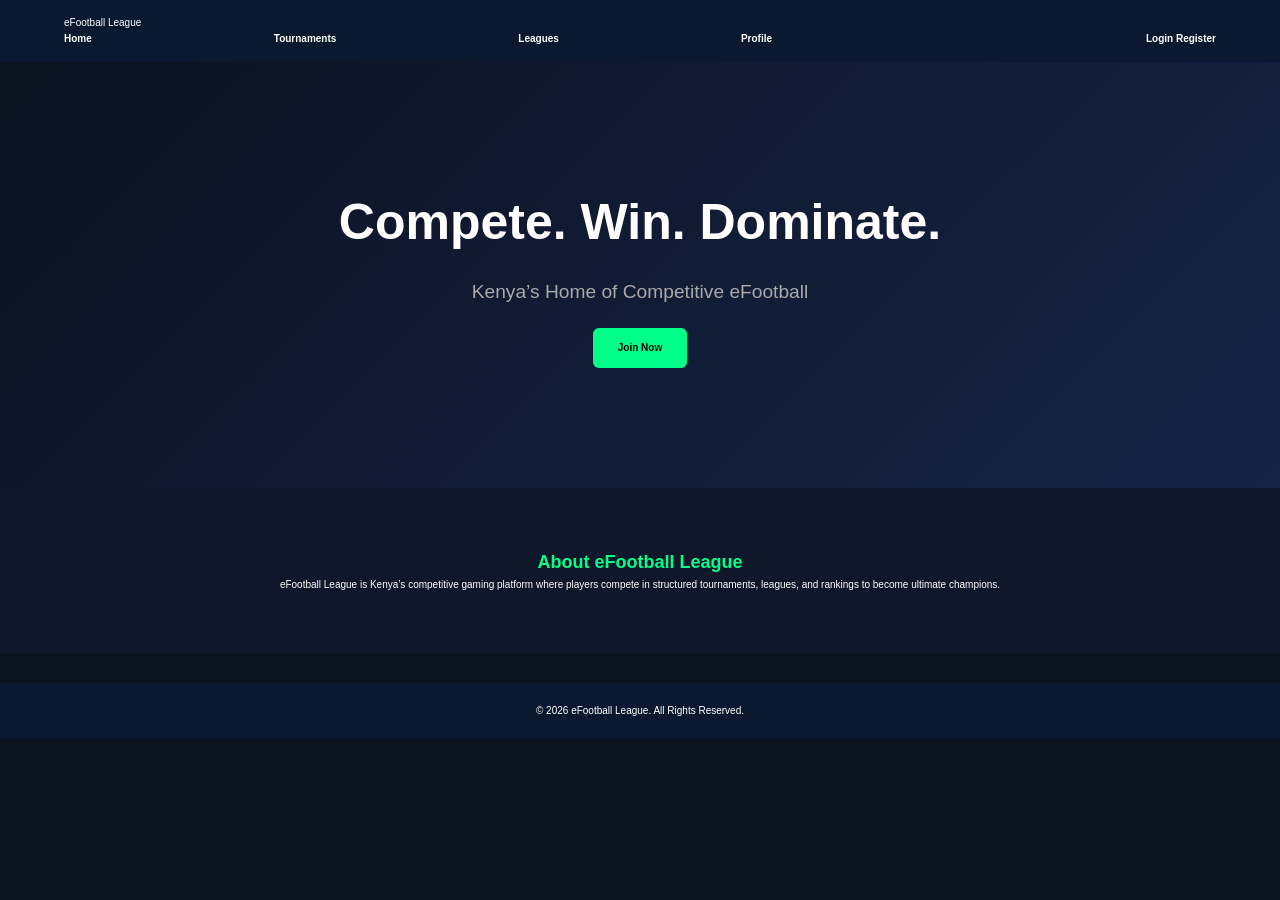
<file: index.html>
<!DOCTYPE html>
<html lang="en">

<head>
    <meta charset="UTF-8">
    <title>eFootball League</title>
    <link rel="stylesheet" href="style.css">

    <style>
        /* optional smooth hiding */
        #appFeatures {
            display: none;
        }
    </style>
</head>

<body>

<header>
    <div class="logo">eFootball League</div>

    <nav>
        <a href="index.html">Home</a>
        <a href="#">Tournaments</a>
        <a href="league-competition.html">Leagues</a>
        <a href="profile.html">Profile</a>

        <span id="userDisplay" style="color:#FFD700; margin-right:10px;"></span>

        <span id="authLinks">
            <a href="login.html">Login</a>
            <a href="register.html">Register</a>
        </span>

        <a href="#" id="logoutBtn" onclick="logout()" style="display:none;">Sign Out</a>
    </nav>
</header>

<!-- HERO -->
<section class="hero">
    <div class="hero-content">
        <h1>Compete. Win. Dominate.</h1>
        <p>Kenya’s Home of Competitive eFootball</p>

        <a href="register.html" class="btn" id="joinBtn">Join Now</a>

        <a href="dashboard.html" class="btn" id="dashboardBtn" style="display:none;">
            Dashboard
        </a>
    </div>
</section>

<!-- 🔒 FEATURES (HIDDEN UNTIL LOGIN) -->
<div id="appFeatures">

<section class="features">

    <div class="card">
        <h3>🔥 Knockout Tournaments</h3>
        <p>Single elimination battles where only the strongest survive.</p>
    </div>

    <a href="league-competition.html" style="text-decoration:none; color:inherit;">
        <div class="card">
            <h3>🏆 League Competitions</h3>
            <p>Play weekly matches and climb the rankings.</p>
        </div>
    </a>

    <div class="card">
        <h3>📊 Player Rankings</h3>
        <p>Track top players and your personal progress.</p>
    </div>

</section>

</div>

<!-- ABOUT -->
<section class="about">
    <h2>About eFootball League</h2>
    <p>
        eFootball League is Kenya’s competitive gaming platform where players compete in structured tournaments,
        leagues, and rankings to become ultimate champions.
    </p>
</section>

<footer>
    <p>© 2026 eFootball League. All Rights Reserved.</p>
</footer>

<script>

// =====================
// AUTH SYSTEM
// =====================
function checkLoginStatus() {
    let isLoggedIn = localStorage.getItem("loggedIn");

    let authLinks = document.getElementById("authLinks");
    let logoutBtn = document.getElementById("logoutBtn");

    let joinBtn = document.getElementById("joinBtn");
    let dashboardBtn = document.getElementById("dashboardBtn");

    let appFeatures = document.getElementById("appFeatures");

    if (isLoggedIn === "true") {

        authLinks.style.display = "none";
        logoutBtn.style.display = "inline-block";

        joinBtn.style.display = "none";
        dashboardBtn.style.display = "inline-block";

        // SHOW FEATURES AFTER LOGIN
        if (appFeatures) {
            appFeatures.style.display = "block";
        }

    } else {

        authLinks.style.display = "inline-block";
        logoutBtn.style.display = "none";

        joinBtn.style.display = "inline-block";
        dashboardBtn.style.display = "none";

        // HIDE FEATURES BEFORE LOGIN
        if (appFeatures) {
            appFeatures.style.display = "none";
        }
    }
}

// =====================
// LOGOUT
// =====================
function logout() {
    localStorage.removeItem("loggedIn");
    localStorage.removeItem("username");
    location.reload();
}

// =====================
// USER DISPLAY
// =====================
function loadUserProfile() {
    let username = localStorage.getItem("username");
    let isLoggedIn = localStorage.getItem("loggedIn");

    if (isLoggedIn === "true" && username) {
        document.getElementById("userDisplay").innerText = "👤 " + username;
    }
}

// RUN APP
checkLoginStatus();
loadUserProfile();

</script>

</body>
</html>
</file>
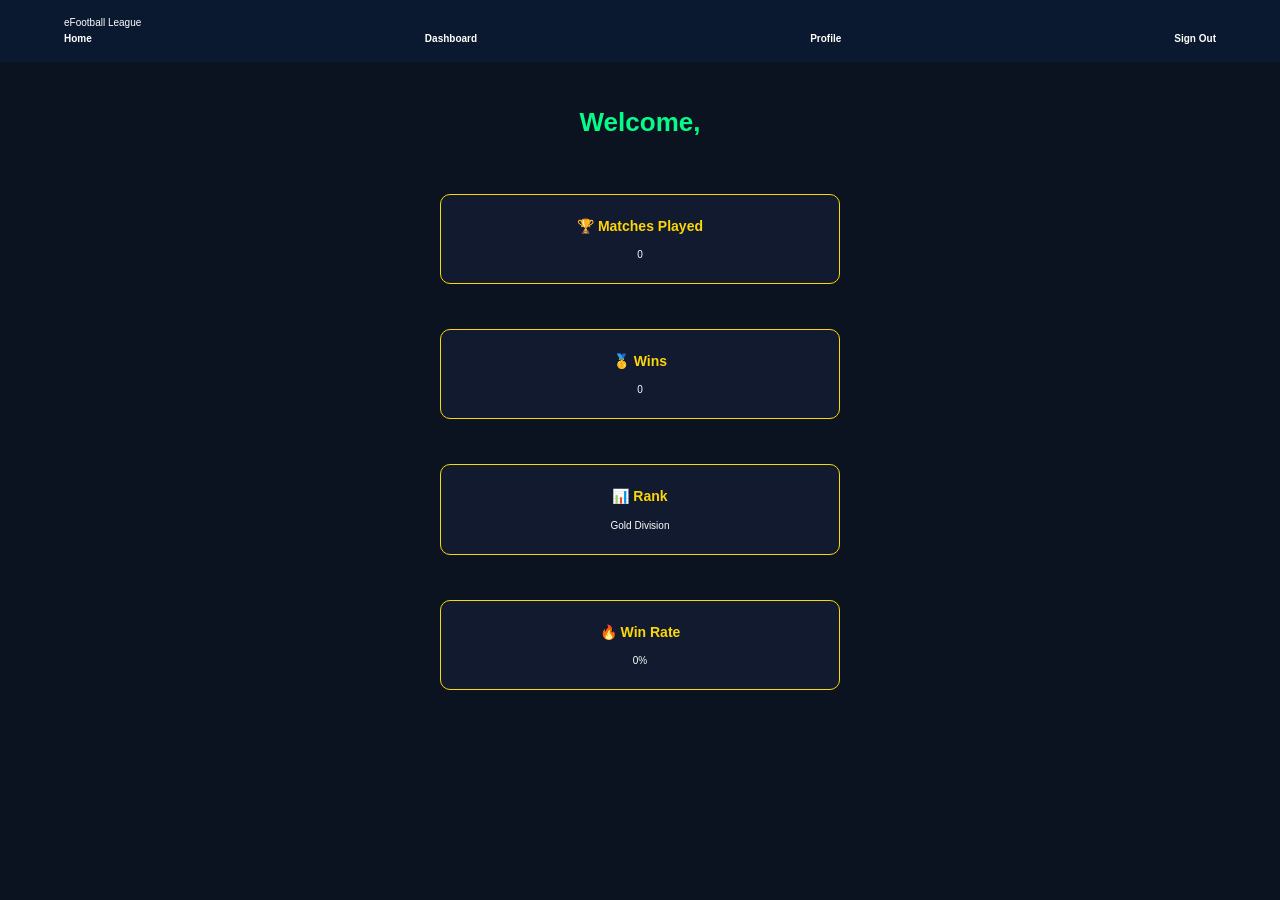
<file: dashboard.html>
<!DOCTYPE html>
<html lang="en">

<head>
    <meta charset="UTF-8">
    <title>Dashboard | eFootball League</title>
    <link rel="stylesheet" href="style.css">
</head>

<body>

<header>
    <div class="logo">eFootball League</div>

    <nav>
        <a href="index.html">Home</a>
        <a href="dashboard.html">Dashboard</a>
        <a href="profile.html">Profile</a>
        <a href="#" onclick="logout()">Sign Out</a>
    </nav>
</header>

<!-- DASHBOARD SECTION -->
<section class="dashboard-container">

    <h1>Welcome, <span id="user"></span></h1>

    <div class="card">
        <h3>🏆 Matches Played</h3>
        <p>0</p>
    </div>

    <div class="card">
        <h3>🥇 Wins</h3>
        <p>0</p>
    </div>

    <div class="card">
        <h3>📊 Rank</h3>
        <p>Gold Division</p>
    </div>

    <div class="card">
        <h3>🔥 Win Rate</h3>
        <p>0%</p>
    </div>

</section>

<script>
function loadDashboard() {
    let username = localStorage.getItem("username");

    if (!username) {
        window.location.href = "login.html";
        return;
    }

    document.getElementById("user").innerText = username;
}

function logout() {
    localStorage.removeItem("loggedIn");
    localStorage.removeItem("username");
    window.location.href = "index.html";
}

loadDashboard();
<script>
function loadDashboard() {
    let isLoggedIn = localStorage.getItem("loggedIn");
    let username = localStorage.getItem("username");

    if (isLoggedIn !== "true" || !username) {
        window.location.href = "login.html";
        return;
    }

    document.getElementById("user").innerText = username;
}

function logout() {
    localStorage.removeItem("loggedIn");
    localStorage.removeItem("username");
    window.location.href = "index.html";
}

loadDashboard();
</script>
<script>
function loadUserProfile() {
    let username = localStorage.getItem("username");
    let isLoggedIn = localStorage.getItem("loggedIn");

    // Find all places we want to show username
    let userDisplay = document.getElementById("userDisplay");
    let profileName = document.getElementById("profileName");

    if (isLoggedIn === "true" && username) {

        // Navbar username (if exists)
        if (userDisplay) {
            userDisplay.innerText = "👤 " + username;
        }

        // Profile page username
        if (profileName) {
            profileName.innerText = username;
        }
    }
}

loadUserProfile();
</script>
</body>
</html>
</file>
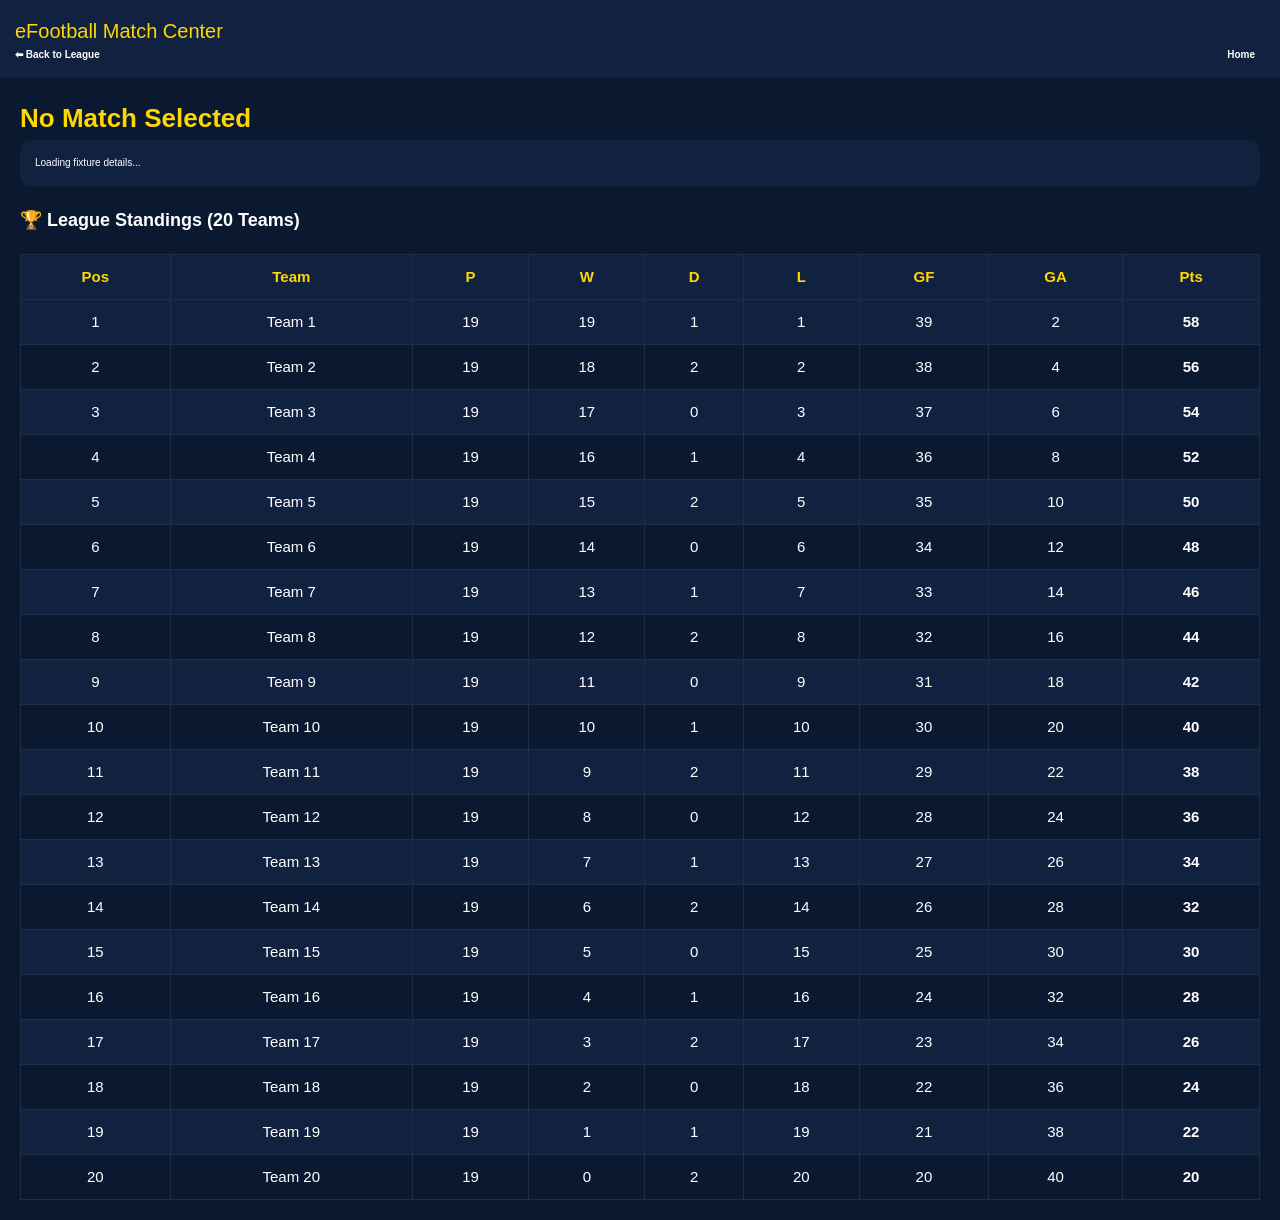
<file: match.html>
<!DOCTYPE html>
<html lang="en">

<head>
    <meta charset="UTF-8">
    <title>Match Center - eFootball</title>
    <link rel="stylesheet" href="style.css">

    <style>
        body {
            background: #0A192F;
            color: white;
            font-family: Arial, sans-serif;
        }

        header {
            padding: 15px;
            background: #112240;
        }

        .logo {
            color: #FFD700;
            font-size: 20px;
        }

        nav a {
            color: white;
            margin-right: 10px;
            text-decoration: none;
        }

        .container {
            padding: 20px;
        }

        table {
            width: 100%;
            border-collapse: collapse;
            margin-top: 20px;
        }

        th, td {
            padding: 10px;
            border: 1px solid #1f2d45;
            text-align: center;
        }

        th {
            background: #112240;
            color: #FFD700;
        }

        tr:nth-child(even) {
            background: #112240;
        }

        .fixture-box {
            background: #112240;
            padding: 15px;
            border-radius: 10px;
            margin-bottom: 20px;
        }

        h1 {
            color: #FFD700;
        }
    </style>
</head>

<body>

<header>
    <div class="logo">eFootball Match Center</div>
    <nav>
        <a href="league-competition.html">⬅ Back to League</a>
        <a href="index.html">Home</a>
    </nav>
</header>

<div class="container">

    <h1 id="matchTitle">Loading Match...</h1>

    <!-- FIXTURE INFO -->
    <div class="fixture-box">
        <p id="fixtureInfo">Loading fixture details...</p>
    </div>

    <!-- STANDINGS -->
    <h2>🏆 League Standings (20 Teams)</h2>
    <div id="tableBox"></div>

</div>

<script>

// =======================
// LOAD FIXTURE DATA
// =======================
let leagueId = localStorage.getItem("selectedLeague");
let fixtureIndex = localStorage.getItem("selectedFixture");

let leagues = JSON.parse(localStorage.getItem("leagues")) || {};

// safety check
if (!leagueId || !leagues[leagueId]) {
    document.getElementById("matchTitle").innerText = "No Match Selected";
} else {

    let league = leagues[leagueId];
    let fixture = league.fixtures[fixtureIndex];

    document.getElementById("matchTitle").innerText =
        fixture.home + " vs " + fixture.away;

    document.getElementById("fixtureInfo").innerText =
        "You are viewing match details for " + league.name;
}

// =======================
// GENERATE 20-TEAM TABLE
// =======================
function loadStandings() {

    let box = document.getElementById("tableBox");

    let teams = [];

    // Create 20 teams
    for (let i = 1; i <= 20; i++) {
        teams.push({
            name: "Team " + i,
            played: 19,
            wins: 20 - i,
            draws: i % 3,
            losses: i,
            gf: 40 - i,
            ga: i * 2,
            points: 60 - i * 2
        });
    }

    let html = `
        <table>
            <tr>
                <th>Pos</th>
                <th>Team</th>
                <th>P</th>
                <th>W</th>
                <th>D</th>
                <th>L</th>
                <th>GF</th>
                <th>GA</th>
                <th>Pts</th>
            </tr>
    `;

    teams.forEach((t, index) => {
        html += `
            <tr>
                <td>${index + 1}</td>
                <td>${t.name}</td>
                <td>${t.played}</td>
                <td>${t.wins}</td>
                <td>${t.draws}</td>
                <td>${t.losses}</td>
                <td>${t.gf}</td>
                <td>${t.ga}</td>
                <td><b>${t.points}</b></td>
            </tr>
        `;
    });

    html += `</table>`;

    box.innerHTML = html;
}

// RUN
loadStandings();

</script>

</body>
</html>
</file>
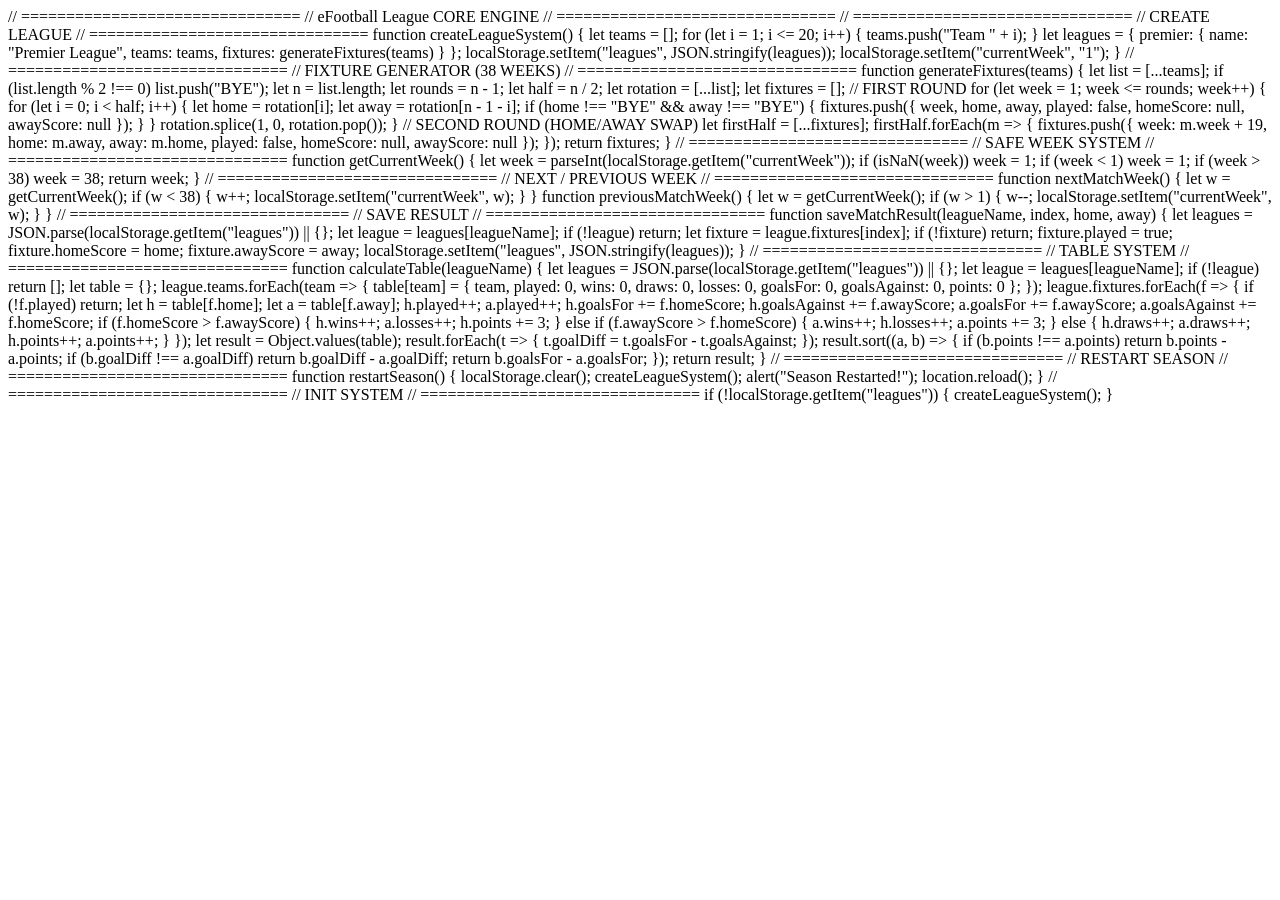
<file: profile.html>
<!DOCTYPE html>
<html lang="en">
<head>
    <meta charset="UTF-8">
    <meta name="viewport" content="width=device-width, initial-scale=1.0">
    <title>Player Profile | eFootball League</title>
    <link rel="stylesheet" href="style.css">
</head>
<body>

<header>
  <nav>
    <a href="index.html">Home</a>
    <a href="#">Tournaments</a>
    <a href="#">Leagues</a>
    <a href="profile.html">Profile</a>

    <!-- 👤 USERNAME DISPLAY ADDED -->
    <span id="userDisplay" style="color:#FFD700; margin-right:10px;"></span>

    <a href="dashboard.html" id="dashboardLink" style="display:none;">Dashboard</a>

    <a href="#" id="logoutBtn" onclick="logout()" style="display:none;">Sign Out</a>
</nav>
</header>

<section class="profile-container">

    <div class="profile-box">

        <h2>👤 Player Profile</h2>

        <div class="info-section">
            <div class="player-info">

                <p><strong>Username:</strong> <span id="user"></span></p>

                <p><strong>Player ID:</strong> EFL-1001</p>

                <p><strong>Email:</strong> <span id="email">Not Set</span></p>

                <p><strong>Phone Number:</strong> <span id="phone">Not Set</span></p>

            </div>
        </div>

        <hr>

        <h3>⚙️ Settings</h3>

        <button>Edit Profile</button>
        <button>Change Password</button>

        <div class="profile-actions">
            <a href="#" id="logoutBtn" class="btn logout" onclick="logout()">
                Sign Out
            </a>
        </div>

    </div>

</section>

<script>
function loadProfile() {
    let isLoggedIn = localStorage.getItem("loggedIn");
    let username = localStorage.getItem("username");

    if (isLoggedIn !== "true" || !username) {
        window.location.href = "login.html";
        return;
    }

    document.getElementById("user").innerText = username;
}

function logout() {
    localStorage.removeItem("loggedIn");
    localStorage.removeItem("username");

    window.location.href = "index.html";
}

loadProfile();
</script>

<script>
function loadUserProfile() {
    let username = localStorage.getItem("username");
    let isLoggedIn = localStorage.getItem("loggedIn");

    // Find all places we want to show username
    let userDisplay = document.getElementById("userDisplay");
    let profileName = document.getElementById("profileName");

    if (isLoggedIn === "true" && username) {

        // Navbar username (if exists)
        if (userDisplay) {
            userDisplay.innerText = "👤 " + username;
        }

        // Profile page username
        if (profileName) {
            profileName.innerText = username;
        }
    }
}

loadUserProfile();
</script>
</body>
</html>
</file>
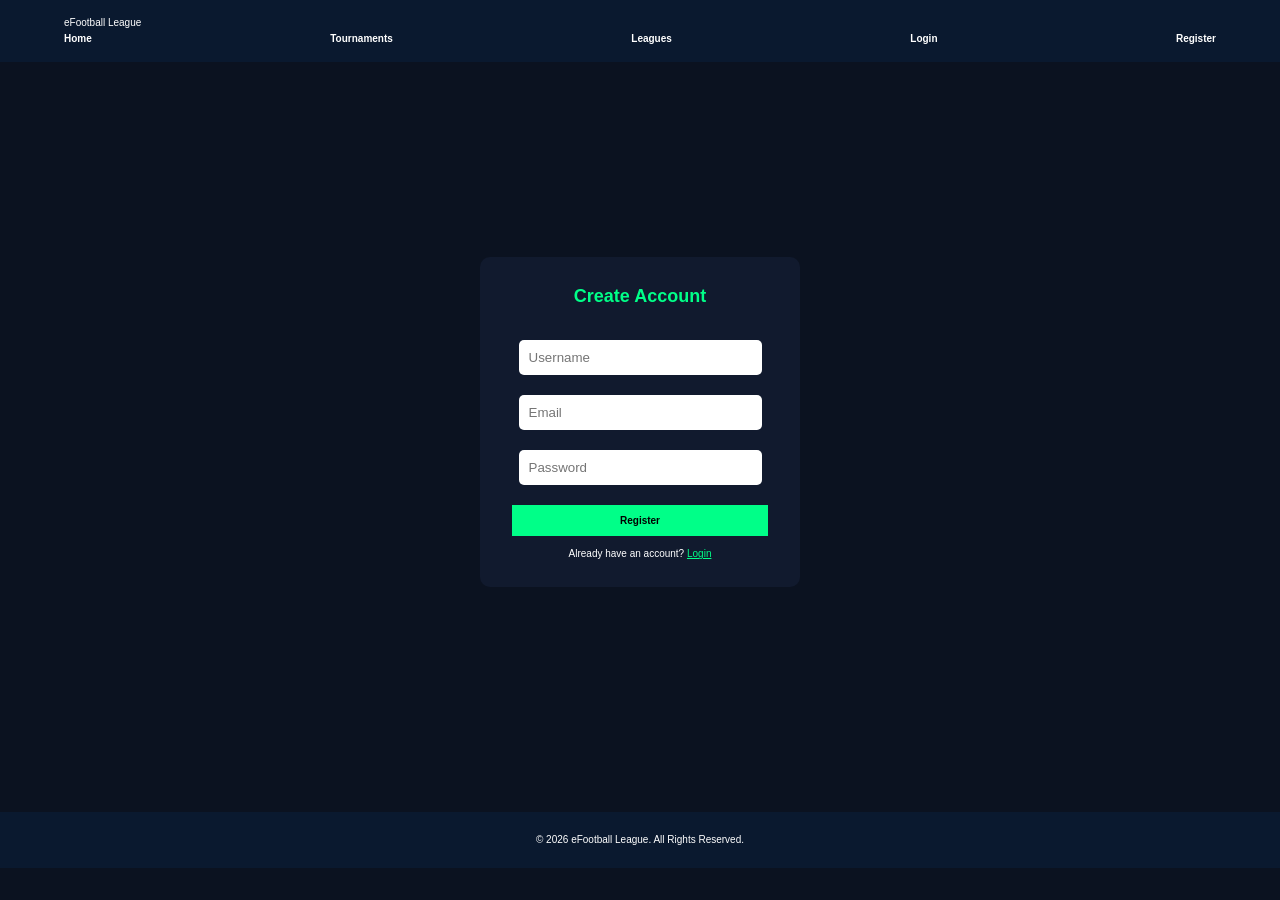
<file: register.html>
<!DOCTYPE html>
<html lang="en">

<head>
    <meta charset="UTF-8">
    <title>Register | eFootball League</title>
    <link rel="stylesheet" href="style.css">
</head>

<body>

<header>
    <div class="logo">eFootball League</div>

    <nav>
        <a href="index.html">Home</a>
        <a href="#">Tournaments</a>
        <a href="#">Leagues</a>
        <a href="login.html">Login</a>
        <a href="register.html">Register</a>
    </nav>
</header>

<section class="login-container">

    <div class="login-box">
        <h2>Create Account</h2>

        <input type="text" id="username" placeholder="Username">
        <input type="email" id="email" placeholder="Email">
        <input type="password" id="password" placeholder="Password">

        <button onclick="registerUser()">Register</button>

        <p id="message"></p>

        <p>Already have an account? <a href="login.html">Login</a></p>
    </div>

</section>

<footer>
    <p>© 2026 eFootball League. All Rights Reserved.</p>
</footer>

<script>
function registerUser() {
    let username = document.getElementById("username").value;
    let email = document.getElementById("email").value;
    let password = document.getElementById("password").value;
    let message = document.getElementById("message");

    if (username === "" || email === "" || password === "") {
        message.style.color = "red";
        message.innerText = "Please fill in all fields";
        return;
    }

    if (username.length < 5) {
        message.style.color = "red";
        message.innerText = "Username too short";
        return;
    }

    if (!email.includes("@")) {
        message.style.color = "red";
        message.innerText = "Enter a valid email";
        return;
    }

    if (password.length < 8) {
        message.style.color = "red";
        message.innerText = "Password too weak";
        return;
    }

    // ✅ REGISTER SUCCESS
    message.style.color = "#00ff88";
    message.innerText = "Account created successfully! Redirecting...";

    // 🔐 SAVE LOGIN STATE (auto-login after register)
    localStorage.setItem("loggedIn", "true");
    localStorage.setItem("username", username);

    setTimeout(() => {
        window.location.href = "index.html";
    }, 1500);
}
</script>

</body>
</html
</file>
<file: style.css>
*{
    margin:0;
    padding:0;
    box-sizing:border-box;
    font-family:Arial, sans-serif;
}

body{
    background:#121212;
    color:white;
}

header{
    background:#0A192F;
    padding:15px 5%;
}

nav{
    display:flex;
    justify-content:space-between;
    align-items:center;
}

nav h1{
    color:#FFD700;
}

nav ul{
    list-style:none;
    display:flex;
    gap:20px;
}

nav a{
    color:white;
    text-decoration:none;
}

.btn{
    background:#FFD700;
    color:black;
    padding:8px 15px;
    border-radius:5px;
    font-weight:bold;
}

.hero{
    text-align:center;
    padding:100px 20px;
    background:linear-gradient(
        rgba(10,25,47,0.8),
        rgba(18,18,18,0.9)
    );
}

.hero h2{
    font-size:3rem;
    color:#FFD700;
}

.hero p{
    margin:15px 0;
    font-size:1.2rem;
}

.hero-btn{
    display:inline-block;
    background:#FFD700;
    color:black;
    padding:12px 25px;
    text-decoration:none;
    border-radius:5px;
    font-weight:bold;
}

.features{
    display:flex;
    flex-wrap:wrap;
    justify-content:center;
    gap:20px;
    padding:50px 5%;
}

.card{
    background:#1E1E1E;
    width:300px;
    padding:20px;
    border-radius:10px;
    text-align:center;
    border:1px solid #FFD700;
}

.card h3{
    color:#FFD700;
    margin-bottom:10px;
}

.about{
    text-align:center;
    padding:50px 10%;
}

footer{
    background:#0A192F;
    text-align:center;
    padding:20px;
    margin-top:30px;
}
.login-container {
    display: flex;
    justify-content: center;
    align-items: center;
    height: 80vh;
}

.login-box {
    background: #111a2e;
    padding: 40px;
    border-radius: 10px;
    width: 300px;
    text-align: center;
}

.login-box h2 {
    color: #00ff88;
    margin-bottom: 20px;
}

.login-box input {
    width: 100%;
    padding: 10px;
    margin: 10px 0;
    border: none;
    border-radius: 5px;
}

.login-box button {
    width: 100%;
    padding: 10px;
    background: #00ff88;
    border: none;
    font-weight: bold;
    cursor: pointer;
    margin-top: 10px;
}

.login-box button:hover {
    background: #00cc6a;
}

.login-box a {
    color: #00ff88;
}
#message {
    margin-top: 10px;
    font-size: 14px;
}
/* HERO */
.hero {
    background: linear-gradient(135deg, #0b1220, #162447);
    text-align: center;
    padding: 120px 20px;
}

.hero h1 {
    font-size: 50px;
    margin-bottom: 10px;
}

.hero p {
    color: #aaa;
    margin-bottom: 20px;
}

.btn {
    background: #00ff88;
    color: black;
    padding: 12px 25px;
    text-decoration: none;
    font-weight: bold;
    border-radius: 6px;
}

/* FEATURES */
.features {
    display: flex;
    justify-content: center;
    flex-wrap: wrap;
    gap: 20px;
    padding: 60px 20px;
}

.card {
    background: #111a2e;
    padding: 20px;
    width: 250px;
    border-radius: 10px;
    transition: 0.3s;
}

.card:hover {
    transform: translateY(-5px);
    background: #162447;
}

/* ABOUT */
.about {
    text-align: center;
    padding: 60px 20px;
    background: #0f172a;
}

.about h2 {
    color: #00ff88;
}
.dashboard {
    text-align: center;
    padding: 60px 20px;
}

.stats {
    display: flex;
    justify-content: center;
    gap: 20px;
    flex-wrap: wrap;
    margin-top: 30px;
}

.box {
    background: #111a2e;
    padding: 20px;
    width: 200px;
    border-radius: 10px;
}

.box h3 {
    color: #00ff88;
}
/* DASHBOARD LAYOUT */
.dashboard {
    padding: 40px 20px;
    text-align: center;
}

/* PROFILE */
.profile-card {
    background: #111a2e;
    padding: 20px;
    border-radius: 12px;
    width: 250px;
    margin: auto;
}

.avatar {
    width: 80px;
    height: 80px;
    background: #00ff88;
    border-radius: 50%;
    margin: auto;
}

/* STATUS */
.online {
    color: #00ff88;
}

/* STATS GRID */
.stats {
    display: flex;
    flex-wrap: wrap;
    justify-content: center;
    gap: 15px;
    margin-top: 20px;
}

.stat-box {
    background: #111a2e;
    padding: 15px;
    width: 120px;
    border-radius: 10px;
}

/* LEVEL */
.level-box {
    background: #111a2e;
    padding: 20px;
    margin: 20px auto;
    width: 300px;
    border-radius: 10px;
}

.xp-bar {
    width: 100%;
    height: 10px;
    background: #222;
    border-radius: 5px;
    margin: 10px 0;
}

.xp-fill {
    width: 20%;
    height: 100%;
    background: #00ff88;
}

/* ACTIVITY */
.activity {
    background: #111a2e;
    padding: 20px;
    margin: 20px auto;
    width: 300px;
    border-radius: 10px;
}
/* DASHBOARD LAYOUT */
.dashboard-container {
    display: grid;
    grid-template-columns: 1fr 2fr;
    gap: 20px;
    padding: 60px 20px;
}

/* PROFILE BOX */
.profile-box {
    background: #111a2e;
    padding: 20px;
    border-radius: 10px;
    text-align: center;
}

.profile-box h2 {
    color: #00ff88;
}

.profile-box button {
    margin-top: 15px;
    padding: 10px;
    width: 100%;
    border: none;
    background: #00ff88;
    font-weight: bold;
    cursor: pointer;
}

/* STATS */
.stats-box {
    display: grid;
    grid-template-columns: repeat(2, 1fr);
    gap: 15px;
}

.stat-card {
    background: #111a2e;
    padding: 20px;
    text-align: center;
    border-radius: 10px;
    transition: 0.3s;
}

.stat-card:hover {
    transform: translateY(-5px);
    background: #162447;
}

.stat-card h3 {
    color: #00ff88;
    font-size: 24px;
}

/* ACTIVITY */
.activity-box {
    grid-column: span 2;
    background: #111a2e;
    padding: 20px;
    border-radius: 10px;
}

.activity-box h2 {
    color: #00ff88;
}
.profile-container {
    display: flex;
    justify-content: center;
    padding: 40px;
}

.profile-box {
    background: #111a2e;
    padding: 25px;
    width: 350px;
    border-radius: 10px;
    text-align: center;
}

.profile-box input {
    width: 90%;
    padding: 10px;
    margin: 8px 0;
    border: none;
}

.profile-box button {
    background: #00ff88;
    border: none;
    padding: 10px;
    margin-top: 10px;
    cursor: pointer;
    font-weight: bold;
}

.profile-box h2, .profile-box h3 {
    color: #00ff88;
}

/* optional theme */
.light {
    background: white;
    color: black;
}nav {
    display: flex;
    align-items: center;
    gap: 14px; /* 👈 this creates spacing between items */
}
nav a {
    color: white;
    text-decoration: none;
    font-weight: bold;
    padding: 0px 0px;
}
nav a:hover {
    color: #00ff88;
    background: rgba(0, 255, 136, 0.1);
    border-radius: 5px;
}
.dashboard-container {
    display: flex;
    flex-direction: column; /* vertical layout */
    align-items: center;
    gap: 15px;
    padding: 40px 20px;
}

.dashboard-container h1 {
    color: #00ff88;
    margin-bottom: 20px;
}

.dashboard-container .card {
    background: #111a2e;
    width: 80%;
    max-width: 400px;
    padding: 20px;
    border-radius: 10px;
    text-align: center;
    transition: 0.3s;
}

.dashboard-container .card:hover {
    transform: scale(1.03);
}
body {
    margin: 0;
    font-family: Arial;
    background: #0b1220;
    color: white;
}

/* CENTER LOGIN PAGE */
.login-box {
    width: 320px;
    margin: 100px auto; /* 👈 centers it */
    background: #111a2e;
    padding: 25px;
    border-radius: 10px;
    text-align: center;
}

/* INPUTS */
.login-box input {
    width: 90%;
    padding: 10px;
    margin: 10px 0;
    border: none;
    outline: none;
}

/* BUTTON */
.login-box button {
    width: 95%;
    padding: 10px;
    background: #00ff88;
    border: none;
    font-weight: bold;
    cursor: pointer;
}

/* MESSAGE */
#message {
    margin-top: 10px;
    font-size: 14px;
}
/* PROFILE PAGE SPACING */
.profile-box p {
    margin: 12px 0;
    font-size: 16px;
}

.profile-box h2 {
    margin-bottom: 20px;
}

.profile-box h3 {
    margin-top: 25px;
    margin-bottom: 15px;
}

.profile-box button {
    width: 90%;
    padding: 12px;
    margin-top: 12px;
    border-radius: 6px;
}

.profile-box {
    display: flex;
    flex-direction: column;
    gap: 8px;
}
/* PROFILE PAGE */

.profile-container{
    display:flex;
    justify-content:center;
    align-items:center;
    padding:50px 20px;
}

.profile-box{
    width:100%;
    max-width:600px;
    background:#0A192F;
    padding:30px;
    border-radius:15px;
    box-shadow:0 0 20px rgba(255,215,0,0.2);
    border:2px solid #FFD700;
}

.profile-box h2{
    color:#FFD700;
    text-align:center;
    margin-bottom:25px;
}

.profile-box h3{
    color:#FFD700;
    margin:20px 0 15px;
}

.player-info p{
    margin:15px 0;
    font-size:18px;
    color:white;
}

.player-info strong{
    color:#FFD700;
}

.profile-box hr{
    border:none;
    height:1px;
    background:#FFD700;
    margin:25px 0;
}

.profile-box button{
    width:100%;
    padding:12px;
    margin:10px 0;
    border:none;
    border-radius:8px;
    background:#FFD700;
    color:#0A192F;
    font-weight:bold;
    font-size:16px;
    cursor:pointer;
    transition:0.3s;
}

.profile-box button:hover{
    transform:translateY(-2px);
    opacity:0.9;
}

.profile-actions{
    margin-top:25px;
}

.btn.logout{
    display:block;
    width:100%;
    text-align:center;
    text-decoration:none;
    background:#ff3b3b;
    color:white;
    padding:12px;
    border-radius:8px;
    font-weight:bold;
    transition:0.3s;
}

.btn.logout:hover{
    background:#e60000;
}

.profile-box span{
    color:#ffffff;
}
.profile-box button{
    width:100%;
    padding:14px;
    margin:15px 0;
    border:none;
    border-radius:8px;
    background:#FFD700;
    color:#0A192F;
    font-weight:bold;
    font-size:16px;
    cursor:pointer;
    transition:0.3s;
}

.profile-actions{
    margin-top:30px;
}

.btn.logout{
    display:block;
    width:100%;
    text-align:center;
    text-decoration:none;
    background:#ff3b3b;
    color:white;
    padding:14px;
    border-radius:8px;
    font-weight:bold;
    margin-top:15px;
    transition:0.3s;
}
.profile-box{
    width:100%;
    max-width:600px;
    background:#0A192F;
    padding:40px;
    border-radius:15px;
    box-shadow:0 0 20px rgba(255,215,0,0.2);
    border:2px solid #FFD700;
}

.profile-box h3{
    color:#FFD700;
    margin:30px 0 20px;
}
.card {
    margin: 15px;
    padding: 20px;
    background: #1a1a1a;
    border-radius: 10px;
}
/* =========================
   TAB BUTTON ANIMATION
========================= */
#fixturesTabBtn,
#tableTabBtn {
    transition: all 0.25s ease;
    border: none;
    border-radius: 8px;
    background: #222;
    color: white;
    font-weight: bold;
}

#fixturesTabBtn:hover,
#tableTabBtn:hover {
    transform: scale(1.05);
    background: #333;
}

/* ACTIVE TAB STYLE */
.active-tab {
    background: #FFD700 !important;
    color: #000 !important;
    transform: scale(1.08);
}

/* =========================
   SECTION FADE ANIMATION
========================= */
.tab-section {
    animation: fadeIn 0.4s ease;
}

@keyframes fadeIn {
    from {
        opacity: 0;
        transform: translateY(10px);
    }
    to {
        opacity: 1;
        transform: translateY(0);
    }
}

/* =========================
   BUTTON PRESS EFFECT
========================= */
button {
    transition: 0.2s ease;
}

button:active {
    transform: scale(0.95);
}
/* =========================
   GLOBAL FONT UPGRADE
========================= */
body {
    font-size: 10px;
    line-height: 1.6;
}

/* Headings bigger */
h1 {
    font-size: 26px;
}

h2 {
    font-size: 18px;
}

h3 {
    font-size: 14px;
}

/* =========================
   BUTTONS (BIGGER & CLEANER)
========================= */
button {
    font-size: 10px;
    padding: 6px 10px;
}

/* =========================
   FIXTURES TEXT
========================= */
.league-card {
    font-size: 15px;
}

/* =========================
   TABLE TEXT
========================= */
table {
    font-size: 15px;
}

th, td {
    padding: 10px;
}

/* =========================
   SPACE BETWEEN FIXTURES & TABLE
========================= */
#fixturesSection {
    margin-bottom: 40px;
    padding-bottom: 20px;
}

#tableSection {
    margin-top: 40px;
    padding-top: 20px;
}

/* Extra separation for visual clarity */
.leagues-container {
    padding-bottom: 50px;
}
</file>
